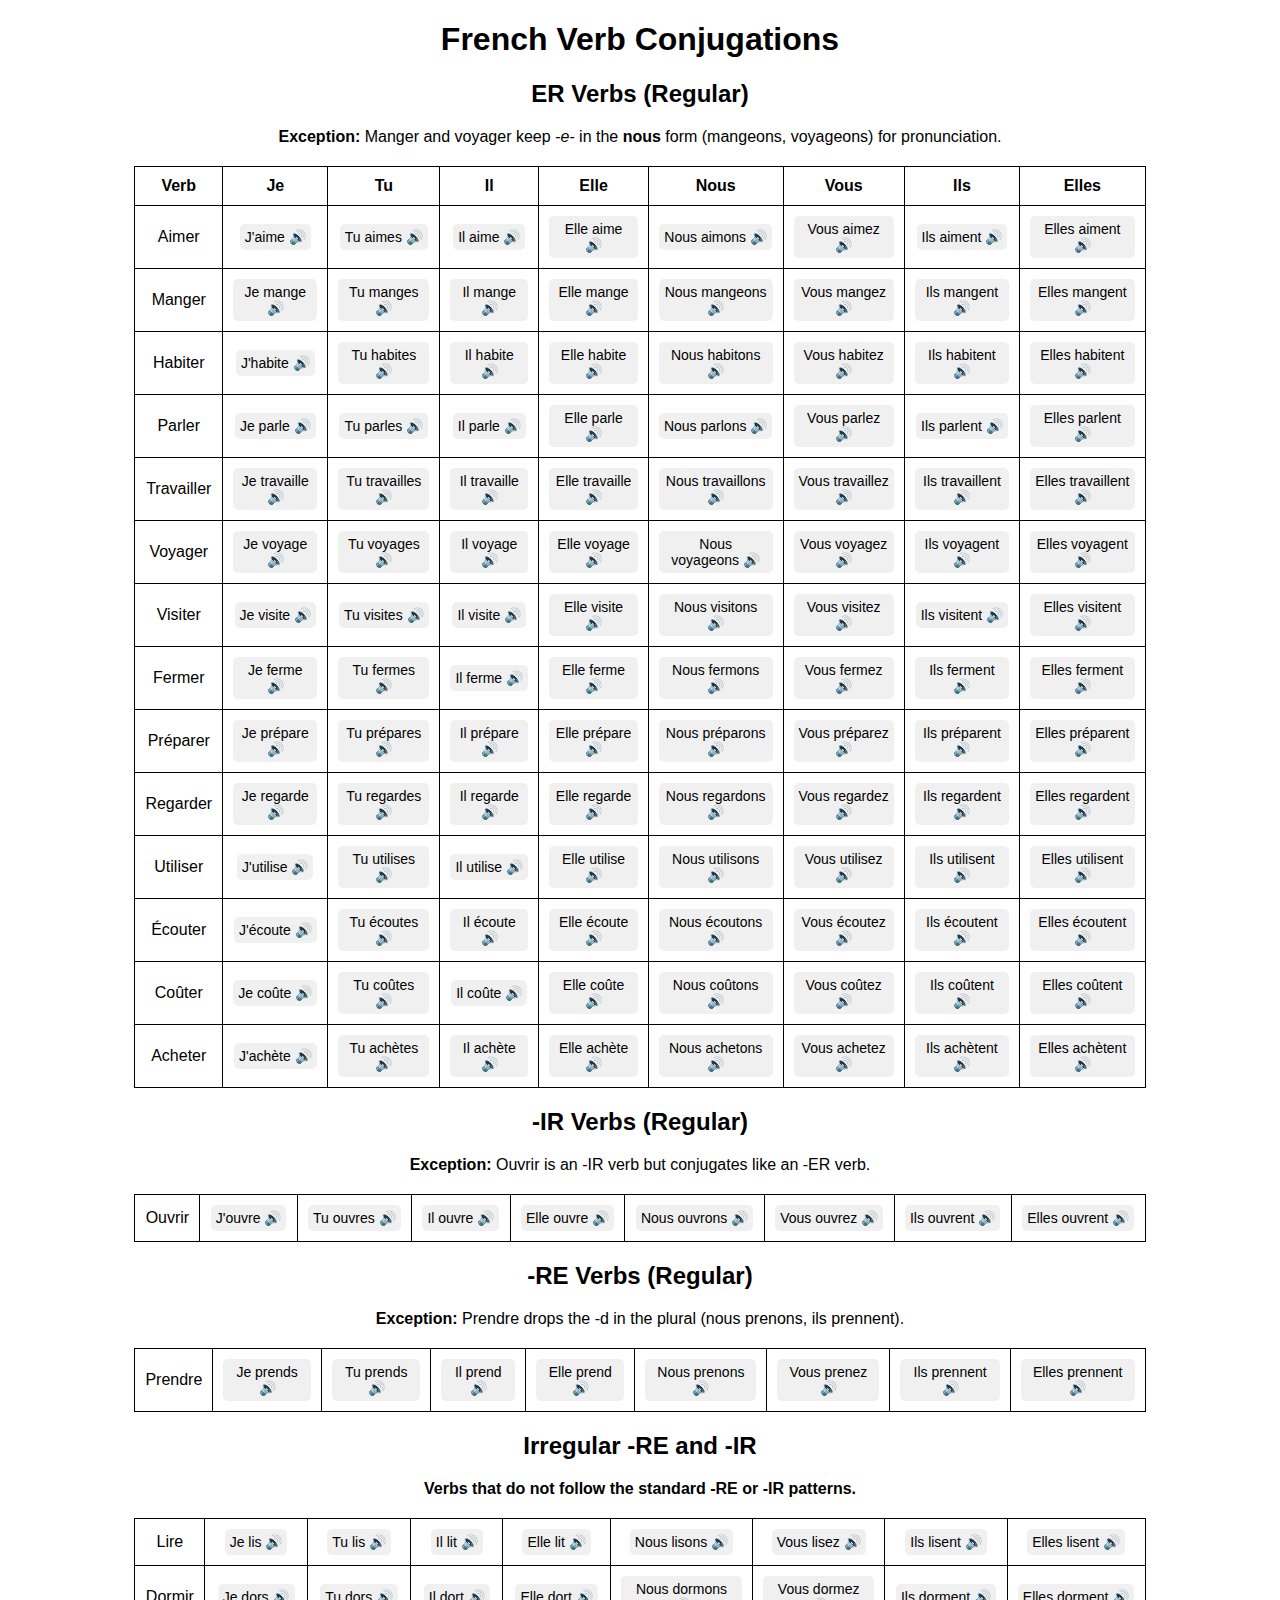
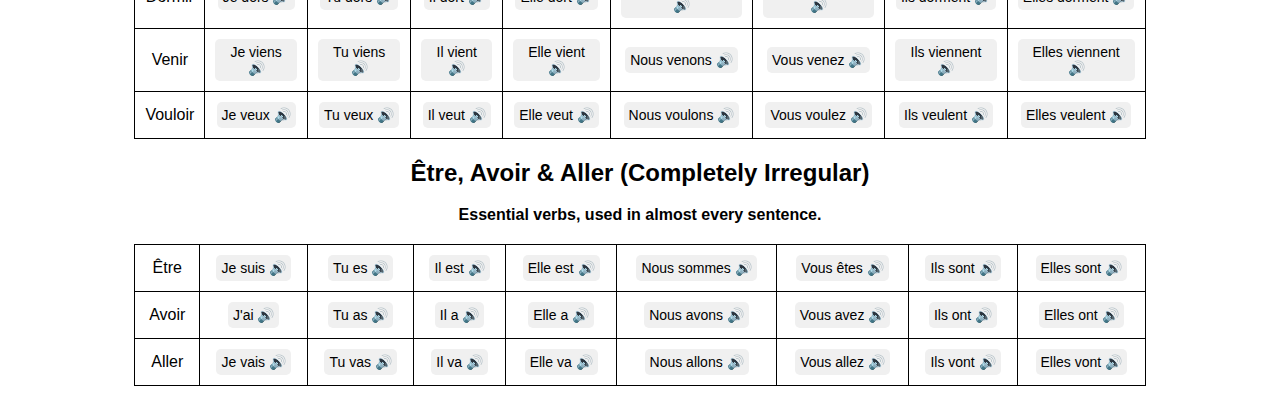
<file: index.html>
<!DOCTYPE html>
<html lang="en">
<head>
    <meta charset="UTF-8">
    <meta name="viewport" content="width=device-width, initial-scale=1.0">
    <title>French Verb Conjugations</title>
    <link rel="stylesheet" href="styles.css">
</head>
<body>

    <h1>French Verb Conjugations</h1>
    
    <h2>ER Verbs (Regular)</h2>
    <p><strong>Exception:</strong> Manger and voyager keep <em>-e-</em> in the <strong>nous</strong> form (mangeons, voyageons) for pronunciation.</p>
    
    <table>
        <tr>
            <th>Verb</th>
            <th>Je</th>
            <th>Tu</th>
            <th>Il</th>
            <th>Elle</th>
            <th>Nous</th>
            <th>Vous</th>
            <th>Ils</th>
            <th>Elles</th>
        </tr>

        <tr>
            <td>Aimer</td>
            <td><button onclick="speak(`J'aime`)">J'aime 🔊</button></td>
            <td><button onclick="speak('Tu aimes')">Tu aimes 🔊</button></td>
            <td><button onclick="speak('Il aime')">Il aime 🔊</button></td>
            <td><button onclick="speak('Elle aime')">Elle aime 🔊</button></td>
            <td><button onclick="speak('Nous aimons')">Nous aimons 🔊</button></td>
            <td><button onclick="speak('Vous aimez')">Vous aimez 🔊</button></td>
            <td><button onclick="speak('Ils aiment')">Ils aiment 🔊</button></td>
            <td><button onclick="speak('Elles aiment')">Elles aiment 🔊</button></td>
        </tr>

        <tr>
            <td>Manger</td>
            <td><button onclick="speak(`Je mange`)">Je mange 🔊</button></td>
            <td><button onclick="speak('Tu manges')">Tu manges 🔊</button></td>
            <td><button onclick="speak('Il mange')">Il mange 🔊</button></td>
            <td><button onclick="speak('Elle mange')">Elle mange 🔊</button></td>
            <td><button onclick="speak('Nous mangeons')">Nous mangeons 🔊</button></td>
            <td><button onclick="speak('Vous mangez')">Vous mangez 🔊</button></td>
            <td><button onclick="speak('Ils mangent')">Ils mangent 🔊</button></td>
            <td><button onclick="speak('Elles mangent')">Elles mangent 🔊</button></td>
        </tr>

        <tr>
            <td>Habiter</td>
            <td><button onclick="speak(`J'habite`)">J'habite 🔊</button></td>
            <td><button onclick="speak('Tu habites')">Tu habites 🔊</button></td>
            <td><button onclick="speak('Il habite')">Il habite 🔊</button></td>
            <td><button onclick="speak('Elle habite')">Elle habite 🔊</button></td>
            <td><button onclick="speak('Nous habitons')">Nous habitons 🔊</button></td>
            <td><button onclick="speak('Vous habitez')">Vous habitez 🔊</button></td>
            <td><button onclick="speak('Ils habitent')">Ils habitent 🔊</button></td>
            <td><button onclick="speak('Elles habitent')">Elles habitent 🔊</button></td>
        </tr>

        <tr>
            <td>Parler</td>
            <td><button onclick="speak(`Je parle`)">Je parle 🔊</button></td>
            <td><button onclick="speak('Tu parles')">Tu parles 🔊</button></td>
            <td><button onclick="speak('Il parle')">Il parle 🔊</button></td>
            <td><button onclick="speak('Elle parle')">Elle parle 🔊</button></td>
            <td><button onclick="speak('Nous parlons')">Nous parlons 🔊</button></td>
            <td><button onclick="speak('Vous parlez')">Vous parlez 🔊</button></td>
            <td><button onclick="speak('Ils parlent')">Ils parlent 🔊</button></td>
            <td><button onclick="speak('Elles parlent')">Elles parlent 🔊</button></td>
        </tr>

        <tr>
            <td>Travailler</td>
            <td><button onclick="speak(`Je travaille`)">Je travaille 🔊</button></td>
            <td><button onclick="speak('Tu travailles')">Tu travailles 🔊</button></td>
            <td><button onclick="speak('Il travaille')">Il travaille 🔊</button></td>
            <td><button onclick="speak('Elle travaille')">Elle travaille 🔊</button></td>
            <td><button onclick="speak('Nous travaillons')">Nous travaillons 🔊</button></td>
            <td><button onclick="speak('Vous travaillez')">Vous travaillez 🔊</button></td>
            <td><button onclick="speak('Ils travaillent')">Ils travaillent 🔊</button></td>
            <td><button onclick="speak('Elles travaillent')">Elles travaillent 🔊</button></td>
        </tr>

        <tr>
            <td>Voyager</td>
            <td><button onclick="speak(`Je voyage`)">Je voyage 🔊</button></td>
            <td><button onclick="speak('Tu voyages')">Tu voyages 🔊</button></td>
            <td><button onclick="speak('Il voyage')">Il voyage 🔊</button></td>
            <td><button onclick="speak('Elle voyage')">Elle voyage 🔊</button></td>
            <td><button onclick="speak('Nous voyageons')">Nous voyageons 🔊</button></td>
            <td><button onclick="speak('Vous voyagez')">Vous voyagez 🔊</button></td>
            <td><button onclick="speak('Ils voyagent')">Ils voyagent 🔊</button></td>
            <td><button onclick="speak('Elles voyagent')">Elles voyagent 🔊</button></td>
        </tr>

                <tr>
            <td>Visiter</td>
            <td><button onclick="speak('Je visite')">Je visite 🔊</button></td>
            <td><button onclick="speak('Tu visites')">Tu visites 🔊</button></td>
            <td><button onclick="speak('Il visite')">Il visite 🔊</button></td>
            <td><button onclick="speak('Elle visite')">Elle visite 🔊</button></td>
            <td><button onclick="speak('Nous visitons')">Nous visitons 🔊</button></td>
            <td><button onclick="speak('Vous visitez')">Vous visitez 🔊</button></td>
            <td><button onclick="speak('Ils visitent')">Ils visitent 🔊</button></td>
            <td><button onclick="speak('Elles visitent')">Elles visitent 🔊</button></td>
        </tr>
        <tr>
            <td>Fermer</td>
            <td><button onclick="speak('Je ferme')">Je ferme 🔊</button></td>
            <td><button onclick="speak('Tu fermes')">Tu fermes 🔊</button></td>
            <td><button onclick="speak('Il ferme')">Il ferme 🔊</button></td>
            <td><button onclick="speak('Elle ferme')">Elle ferme 🔊</button></td>
            <td><button onclick="speak('Nous fermons')">Nous fermons 🔊</button></td>
            <td><button onclick="speak('Vous fermez')">Vous fermez 🔊</button></td>
            <td><button onclick="speak('Ils ferment')">Ils ferment 🔊</button></td>
            <td><button onclick="speak('Elles ferment')">Elles ferment 🔊</button></td>
        </tr>
        <tr>
            <td>Préparer</td>
            <td><button onclick="speak('Je prépare')">Je prépare 🔊</button></td>
            <td><button onclick="speak('Tu prépares')">Tu prépares 🔊</button></td>
            <td><button onclick="speak('Il prépare')">Il prépare 🔊</button></td>
            <td><button onclick="speak('Elle prépare')">Elle prépare 🔊</button></td>
            <td><button onclick="speak('Nous préparons')">Nous préparons 🔊</button></td>
            <td><button onclick="speak('Vous préparez')">Vous préparez 🔊</button></td>
            <td><button onclick="speak('Ils préparent')">Ils préparent 🔊</button></td>
            <td><button onclick="speak('Elles préparent')">Elles préparent 🔊</button></td>
        </tr>
        <tr>
            <td>Regarder</td>
            <td><button onclick="speak('Je regarde')">Je regarde 🔊</button></td>
            <td><button onclick="speak('Tu regardes')">Tu regardes 🔊</button></td>
            <td><button onclick="speak('Il regarde')">Il regarde 🔊</button></td>
            <td><button onclick="speak('Elle regarde')">Elle regarde 🔊</button></td>
            <td><button onclick="speak('Nous regardons')">Nous regardons 🔊</button></td>
            <td><button onclick="speak('Vous regardez')">Vous regardez 🔊</button></td>
            <td><button onclick="speak('Ils regardent')">Ils regardent 🔊</button></td>
            <td><button onclick="speak('Elles regardent')">Elles regardent 🔊</button></td>
        </tr>
        <tr>
            <td>Utiliser</td>
            <td><button onclick="speak('J\'utilise')">J'utilise 🔊</button></td>
            <td><button onclick="speak('Tu utilises')">Tu utilises 🔊</button></td>
            <td><button onclick="speak('Il utilise')">Il utilise 🔊</button></td>
            <td><button onclick="speak('Elle utilise')">Elle utilise 🔊</button></td>
            <td><button onclick="speak('Nous utilisons')">Nous utilisons 🔊</button></td>
            <td><button onclick="speak('Vous utilisez')">Vous utilisez 🔊</button></td>
            <td><button onclick="speak('Ils utilisent')">Ils utilisent 🔊</button></td>
            <td><button onclick="speak('Elles utilisent')">Elles utilisent 🔊</button></td>
        </tr>
        <tr>
            <td>Écouter</td>
            <td><button onclick="speak('J\'écoute')">J'écoute 🔊</button></td>
            <td><button onclick="speak('Tu écoutes')">Tu écoutes 🔊</button></td>
            <td><button onclick="speak('Il écoute')">Il écoute 🔊</button></td>
            <td><button onclick="speak('Elle écoute')">Elle écoute 🔊</button></td>
            <td><button onclick="speak('Nous écoutons')">Nous écoutons 🔊</button></td>
            <td><button onclick="speak('Vous écoutez')">Vous écoutez 🔊</button></td>
            <td><button onclick="speak('Ils écoutent')">Ils écoutent 🔊</button></td>
            <td><button onclick="speak('Elles écoutent')">Elles écoutent 🔊</button></td>
        </tr>
        <tr>
            <td>Coûter</td>
            <td><button onclick="speak('Je coûte')">Je coûte 🔊</button></td>
            <td><button onclick="speak('Tu coûtes')">Tu coûtes 🔊</button></td>
            <td><button onclick="speak('Il coûte')">Il coûte 🔊</button></td>
            <td><button onclick="speak('Elle coûte')">Elle coûte 🔊</button></td>
            <td><button onclick="speak('Nous coûtons')">Nous coûtons 🔊</button></td>
            <td><button onclick="speak('Vous coûtez')">Vous coûtez 🔊</button></td>
            <td><button onclick="speak('Ils coûtent')">Ils coûtent 🔊</button></td>
            <td><button onclick="speak('Elles coûtent')">Elles coûtent 🔊</button></td>
        </tr>
        <tr>
            <td>Acheter</td>
            <td><button onclick="speak('J\'achète')">J'achète 🔊</button></td>
            <td><button onclick="speak('Tu achètes')">Tu achètes 🔊</button></td>
            <td><button onclick="speak('Il achète')">Il achète 🔊</button></td>
            <td><button onclick="speak('Elle achète')">Elle achète 🔊</button></td>
            <td><button onclick="speak('Nous achetons')">Nous achetons 🔊</button></td>
            <td><button onclick="speak('Vous achetez')">Vous achetez 🔊</button></td>
            <td><button onclick="speak('Ils achètent')">Ils achètent 🔊</button></td>
            <td><button onclick="speak('Elles achètent')">Elles achètent 🔊</button></td>
        </tr>
    </table>

    <h2>-IR Verbs (Regular)</h2>
    <p><strong>Exception:</strong> Ouvrir is an -IR verb but conjugates like an -ER verb.</p>
    
    <table>
        <tr>
            <td>Ouvrir</td>
            <td><button onclick="speak(`J'ouvre`)">J'ouvre 🔊</button></td>
            <td><button onclick="speak('Tu ouvres')">Tu ouvres 🔊</button></td>
            <td><button onclick="speak('Il ouvre')">Il ouvre 🔊</button></td>
            <td><button onclick="speak('Elle ouvre')">Elle ouvre 🔊</button></td>
            <td><button onclick="speak('Nous ouvrons')">Nous ouvrons 🔊</button></td>
            <td><button onclick="speak('Vous ouvrez')">Vous ouvrez 🔊</button></td>
            <td><button onclick="speak('Ils ouvrent')">Ils ouvrent 🔊</button></td>
            <td><button onclick="speak('Elles ouvrent')">Elles ouvrent 🔊</button></td>
        </tr>
    </table>

    <h2>-RE Verbs (Regular)</h2>
    <p><strong>Exception:</strong> Prendre drops the -d in the plural (nous prenons, ils prennent).</p>

    <table>
        <tr>
            <td>Prendre</td>
            <td><button onclick="speak(`Je prends`)">Je prends 🔊</button></td>
            <td><button onclick="speak('Tu prends')">Tu prends 🔊</button></td>
            <td><button onclick="speak('Il prend')">Il prend 🔊</button></td>
            <td><button onclick="speak('Elle prend')">Elle prend 🔊</button></td>
            <td><button onclick="speak('Nous prenons')">Nous prenons 🔊</button></td>
            <td><button onclick="speak('Vous prenez')">Vous prenez 🔊</button></td>
            <td><button onclick="speak('Ils prennent')">Ils prennent 🔊</button></td>
            <td><button onclick="speak('Elles prennent')">Elles prennent 🔊</button></td>
        </tr>
    </table>

    <h2>Irregular -RE and -IR</h2>
    <p><strong>Verbs that do not follow the standard -RE or -IR patterns.</strong></p>

    <table>
        <tr>
            <td>Lire</td>
            <td><button onclick="speak(`Je lis`)">Je lis 🔊</button></td>
            <td><button onclick="speak('Tu lis')">Tu lis 🔊</button></td>
            <td><button onclick="speak('Il lit')">Il lit 🔊</button></td>
            <td><button onclick="speak('Elle lit')">Elle lit 🔊</button></td>
            <td><button onclick="speak('Nous lisons')">Nous lisons 🔊</button></td>
            <td><button onclick="speak('Vous lisez')">Vous lisez 🔊</button></td>
            <td><button onclick="speak('Ils lisent')">Ils lisent 🔊</button></td>
            <td><button onclick="speak('Elles lisent')">Elles lisent 🔊</button></td>
        </tr>
        <tr>
            <td>Dormir</td>
            <td><button onclick="speak(`Je dors`)">Je dors 🔊</button></td>
            <td><button onclick="speak('Tu dors')">Tu dors 🔊</button></td>
            <td><button onclick="speak('Il dort')">Il dort 🔊</button></td>
            <td><button onclick="speak('Elle dort')">Elle dort 🔊</button></td>
            <td><button onclick="speak('Nous dormons')">Nous dormons 🔊</button></td>
            <td><button onclick="speak('Vous dormez')">Vous dormez 🔊</button></td>
            <td><button onclick="speak('Ils dorment')">Ils dorment 🔊</button></td>
            <td><button onclick="speak('Elles dorment')">Elles dorment 🔊</button></td>
        </tr>
        <tr>
            <td>Venir</td>
            <td><button onclick="speak(`Je viens`)">Je viens 🔊</button></td>
            <td><button onclick="speak('Tu viens')">Tu viens 🔊</button></td>
            <td><button onclick="speak('Il vient')">Il vient 🔊</button></td>
            <td><button onclick="speak('Elle vient')">Elle vient 🔊</button></td>
            <td><button onclick="speak('Nous venons')">Nous venons 🔊</button></td>
            <td><button onclick="speak('Vous venez')">Vous venez 🔊</button></td>
            <td><button onclick="speak('Ils viennent')">Ils viennent 🔊</button></td>
            <td><button onclick="speak('Elles viennent')">Elles viennent 🔊</button></td>
        </tr>
        <tr>
            <td>Vouloir</td>
            <td><button onclick="speak(`Je veux`)">Je veux 🔊</button></td>
            <td><button onclick="speak('Tu veux')">Tu veux 🔊</button></td>
            <td><button onclick="speak('Il veut')">Il veut 🔊</button></td>
            <td><button onclick="speak('Elle veut')">Elle veut 🔊</button></td>
            <td><button onclick="speak('Nous voulons')">Nous voulons 🔊</button></td>
            <td><button onclick="speak('Vous voulez')">Vous voulez 🔊</button></td>
            <td><button onclick="speak('Ils veulent')">Ils veulent 🔊</button></td>
            <td><button onclick="speak('Elles veulent')">Elles veulent 🔊</button></td>
        </tr>
    </table>


    <h2>Être, Avoir & Aller (Completely Irregular)</h2>
    <p><strong>Essential verbs, used in almost every sentence.</strong></p>

    <table>
        <tr>
            <td>Être</td>
            <td><button onclick="speak(`Je suis`)">Je suis 🔊</button></td>
            <td><button onclick="speak('Tu es')">Tu es 🔊</button></td>
            <td><button onclick="speak('Il est')">Il est 🔊</button></td>
            <td><button onclick="speak('Elle est')">Elle est 🔊</button></td>
            <td><button onclick="speak('Nous sommes')">Nous sommes 🔊</button></td>
            <td><button onclick="speak('Vous êtes')">Vous êtes 🔊</button></td>
            <td><button onclick="speak('Ils sont')">Ils sont 🔊</button></td>
            <td><button onclick="speak('Elles sont')">Elles sont 🔊</button></td>
        </tr>
        <tr>
            <td>Avoir</td>
            <td><button onclick="speak(`J'ai`)">J'ai 🔊</button></td>
            <td><button onclick="speak('Tu as')">Tu as 🔊</button></td>
            <td><button onclick="speak('Il a')">Il a 🔊</button></td>
            <td><button onclick="speak('Elle a')">Elle a 🔊</button></td>
            <td><button onclick="speak('Nous avons')">Nous avons 🔊</button></td>
            <td><button onclick="speak('Vous avez')">Vous avez 🔊</button></td>
            <td><button onclick="speak('Ils ont')">Ils ont 🔊</button></td>
            <td><button onclick="speak('Elles ont')">Elles ont 🔊</button></td>
        </tr>
        <tr>
            <td>Aller</td>
            <td><button onclick="speak(`Je vais`)">Je vais 🔊</button></td>
            <td><button onclick="speak('Tu vas')">Tu vas 🔊</button></td>
            <td><button onclick="speak('Il va')">Il va 🔊</button></td>
            <td><button onclick="speak('Elle va')">Elle va 🔊</button></td>
            <td><button onclick="speak('Nous allons')">Nous allons 🔊</button></td>
            <td><button onclick="speak('Vous allez')">Vous allez 🔊</button></td>
            <td><button onclick="speak('Ils vont')">Ils vont 🔊</button></td>
            <td><button onclick="speak('Elles vont')">Elles vont 🔊</button></td>
        </tr>
    </table>

    <script src="script.js"></script>
</body>
</html>
</file>
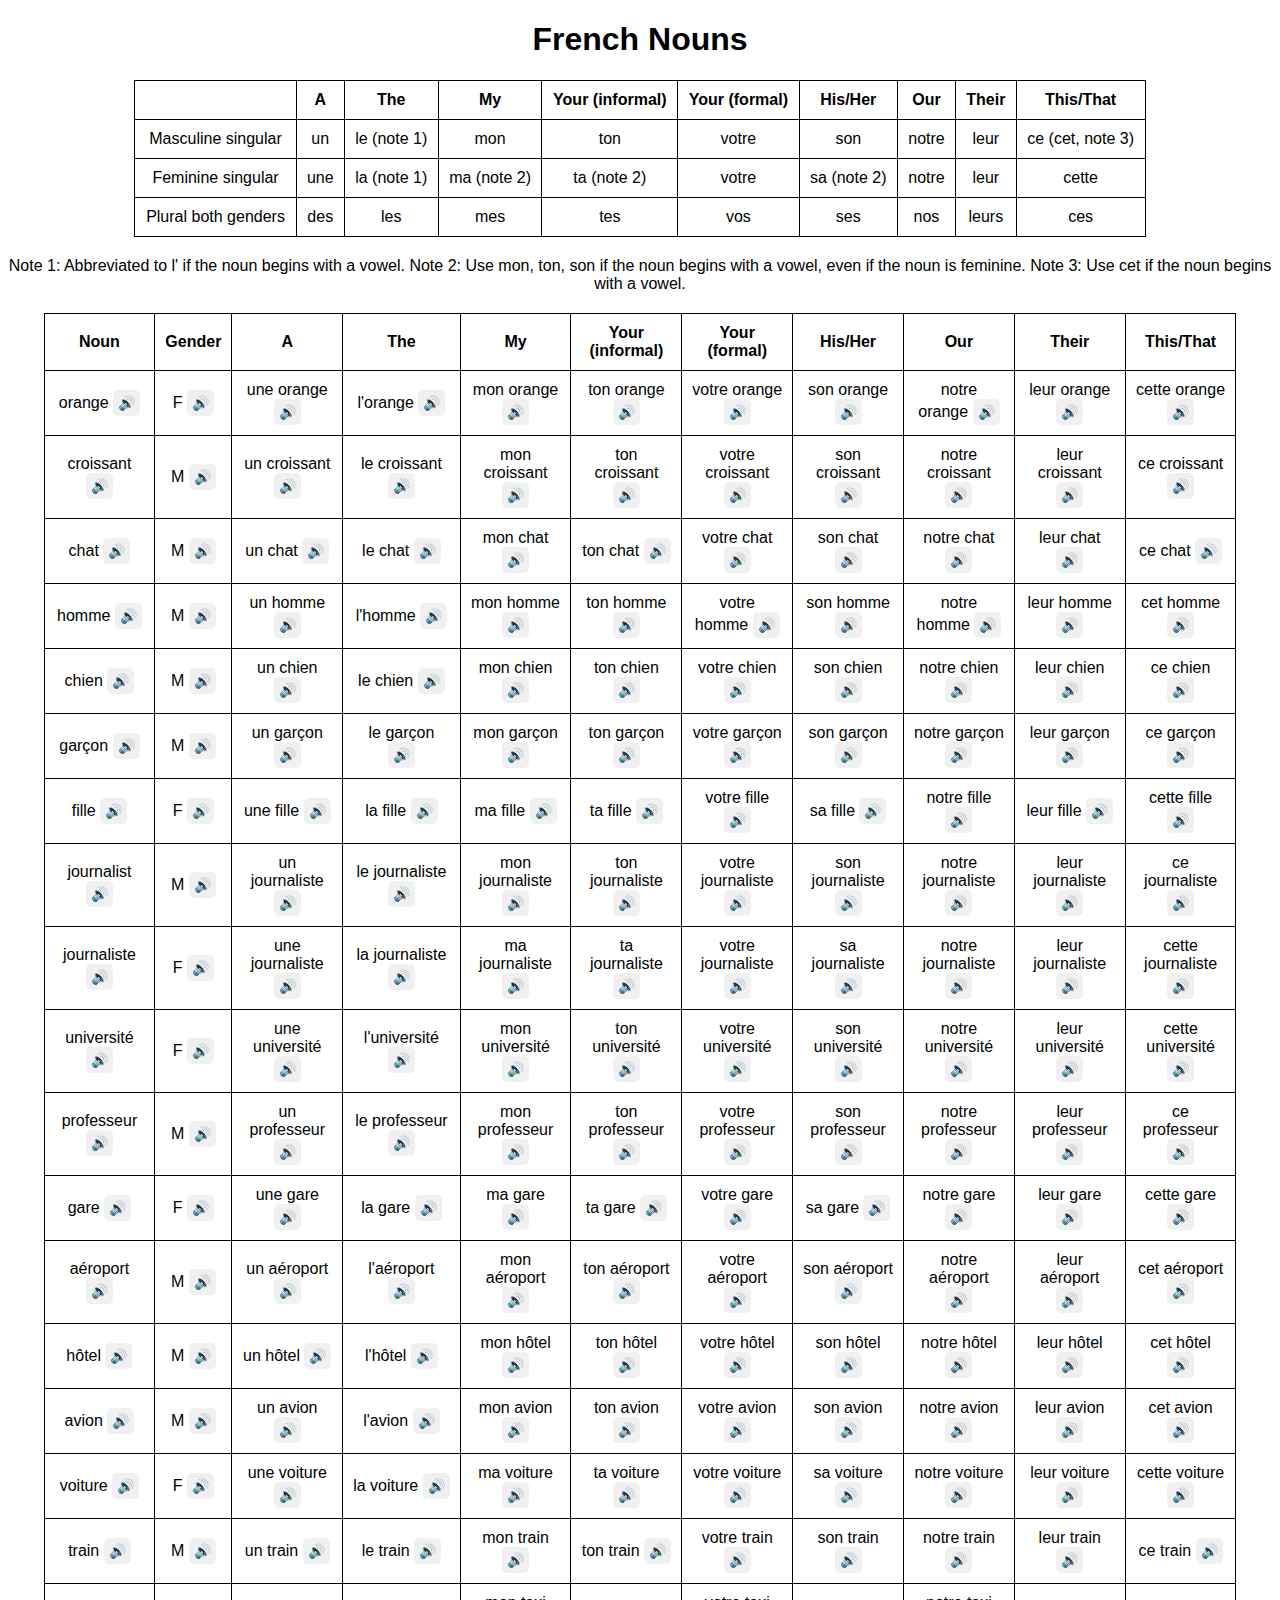
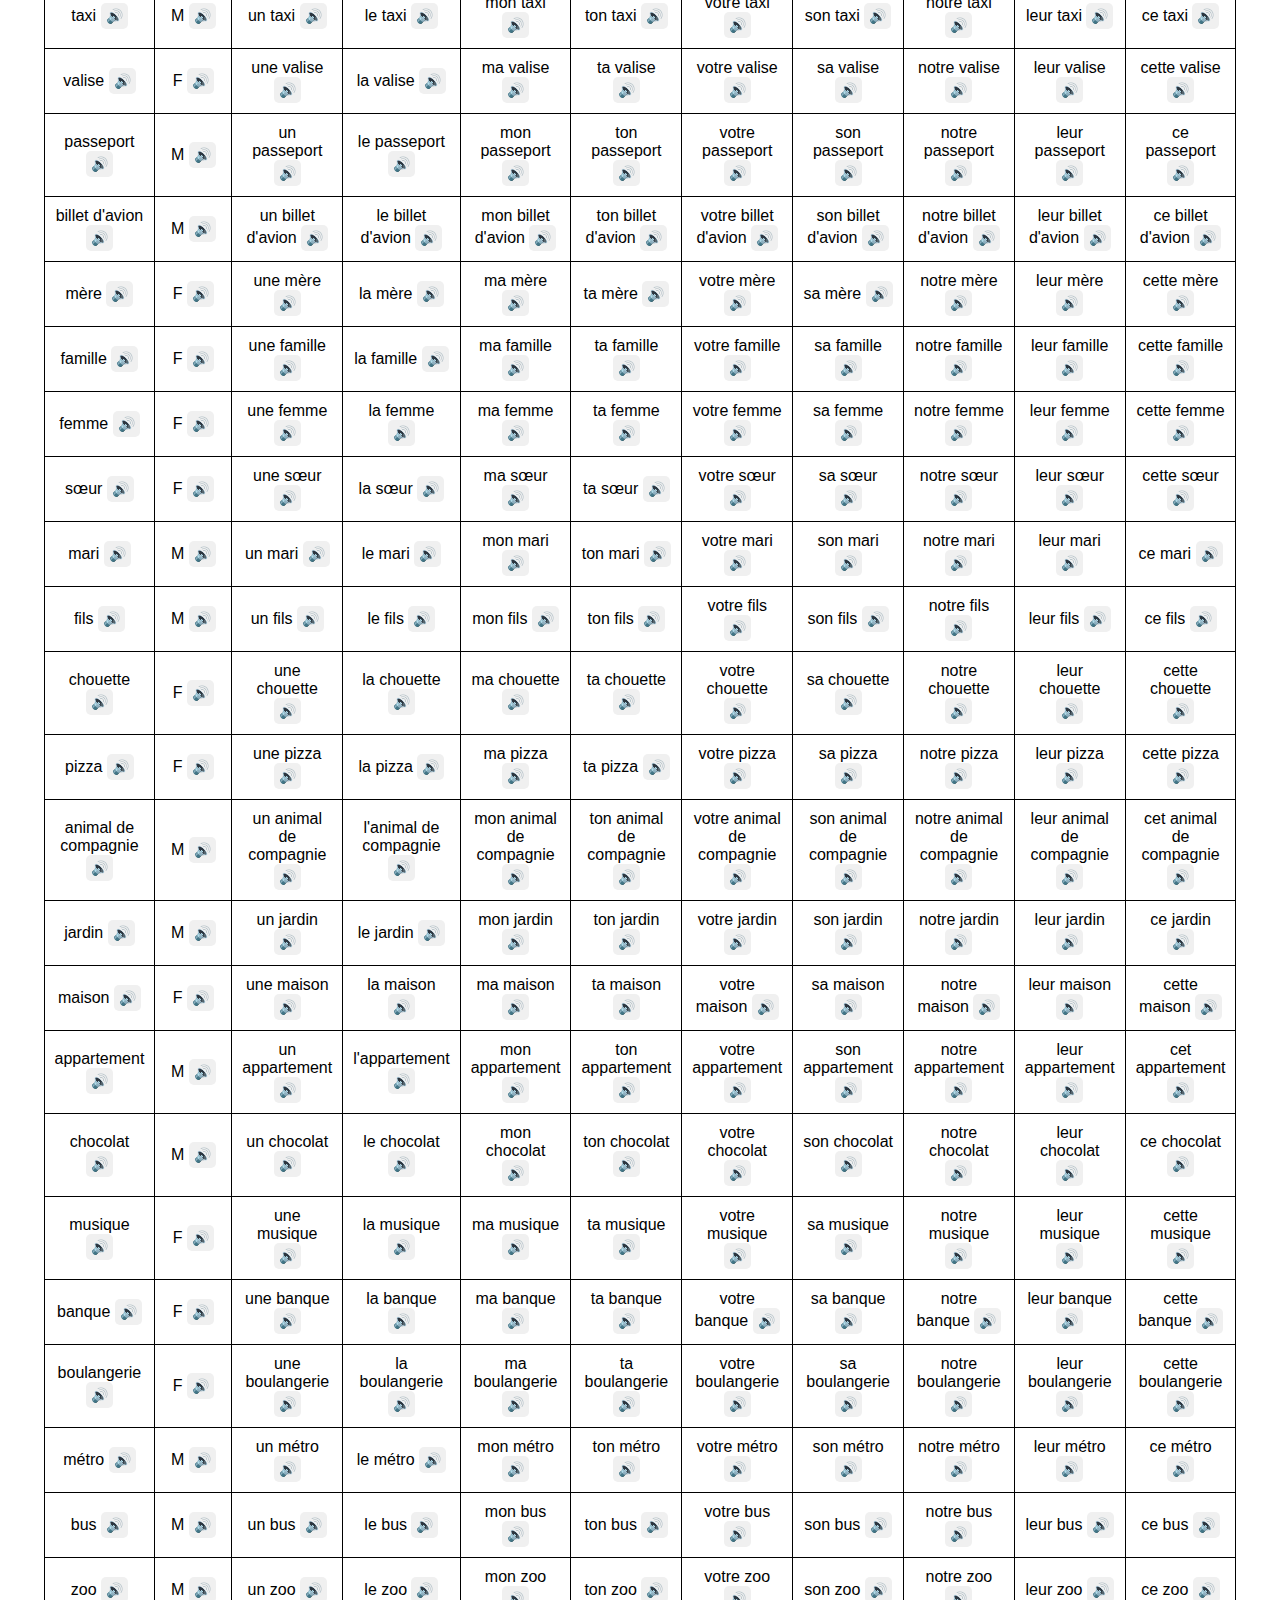
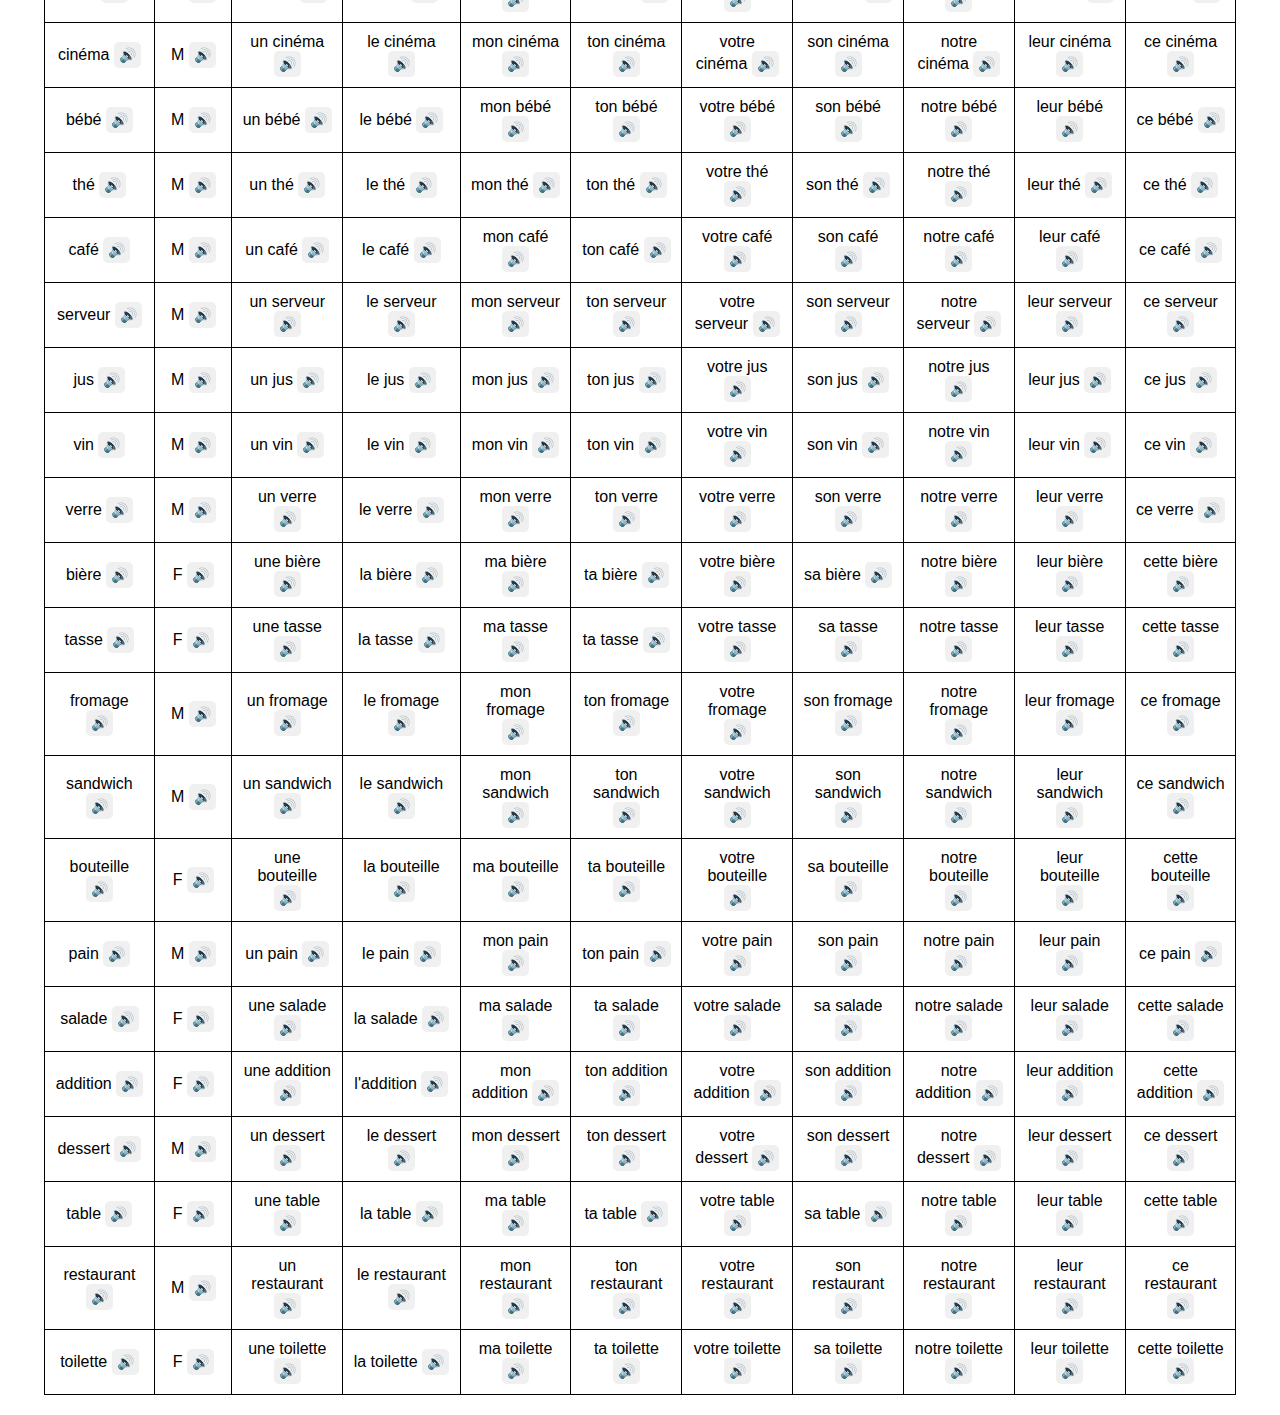
<file: nouns1.html>
<!DOCTYPE html>
<html lang="en">
<head>
    <meta charset="UTF-8">
    <meta name="viewport" content="width=device-width, initial-scale=1.0">
    <title>French Nouns</title>
    <link rel="stylesheet" href="styles.css">
</head>
<body>


    
    <h1>French Nouns</h1>

    <table>
    <tr>
        <th></th>
        <th>A</th>
        <th>The</th>
        <th>My</th>
        <th>Your (informal)</th>
        <th>Your (formal)</th>
        <th>His/Her</th>
        <th>Our</th>
        <th>Their</th>
        <th>This/That</th>
    </tr>
    <tr>
        <td>Masculine singular</td>
        <td>un</td>
        <td>le (note 1)</td>
        <td>mon</td>
        <td>ton</td>
        <td>votre</td>
        <td>son</td>
        <td>notre</td>
        <td>leur</td>
        <td>ce (cet, note 3)</td>
    </tr>
    <tr>
        <td>Feminine singular</td>
        <td>une</td>
        <td>la (note 1)</td>
        <td>ma (note 2)</td>
        <td>ta (note 2)</td>
        <td>votre</td>
        <td>sa (note 2)</td>
        <td>notre</td>
        <td>leur</td>
        <td>cette</td>
    </tr>
    <tr>
        <td>Plural both genders</td>
        <td>des</td>
        <td>les</td>
        <td>mes</td>
        <td>tes</td>
        <td>vos</td>
        <td>ses</td>
        <td>nos</td>
        <td>leurs</td>
        <td>ces</td>
    </tr>
</table>


Note 1: Abbreviated to l' if the noun begins with a vowel.
    
Note 2: Use mon, ton, son if the noun begins with a vowel, even if the noun is feminine.
    
Note 3: Use cet if the noun begins with a vowel.
    
    <table id="nounsTable">
        <tr>
            <th>Noun</th>
            <th>Gender</th>
            <th>A</th>
            <th>The</th>
            <th>My</th>
            <th>Your (informal)</th>
            <th>Your (formal)</th>
            <th>His/Her</th>
            <th>Our</th>
            <th>Their</th>
            <th>This/That</th>
        </tr>
    </table>

    <script src="script.js"></script>
    <script>
        async function loadNouns() {
            const response = await fetch('nouns1.csv');
            const data = await response.text();
            const rows = data.split('\n').slice(1); // Remove header
            const table = document.getElementById("nounsTable");

            rows.forEach(row => {
                const cols = row.split(',');
                if (cols.length < 11) return; // Skip incomplete rows
                const tr = document.createElement("tr");
                for (let i = 0; i < 11; i++) {
                    const td = document.createElement("td");
                    const button = document.createElement("button");
                    button.textContent = "🔊";
                    button.onclick = () => speak(cols[i]); // Speak the cell content
                    td.textContent = cols[i] + " ";
                    td.appendChild(button);
                    tr.appendChild(td);
                }
                table.appendChild(tr);
            });
        }
        
        loadNouns();
    </script>
</body>
</html>
</file>
<file: styles.css>
body {
    font-family: Arial, sans-serif;
    text-align: center;
}

table {
    margin: 20px auto;
    border-collapse: collapse;
    width: 80%;
}

th, td {
    border: 1px solid black;
    padding: 10px;
    text-align: center;
}

button {
    cursor: pointer;
    font-size: 14px;
    padding: 5px;
    border: none;
    background-color: #f0f0f0;
    border-radius: 5px;
}
</file>
